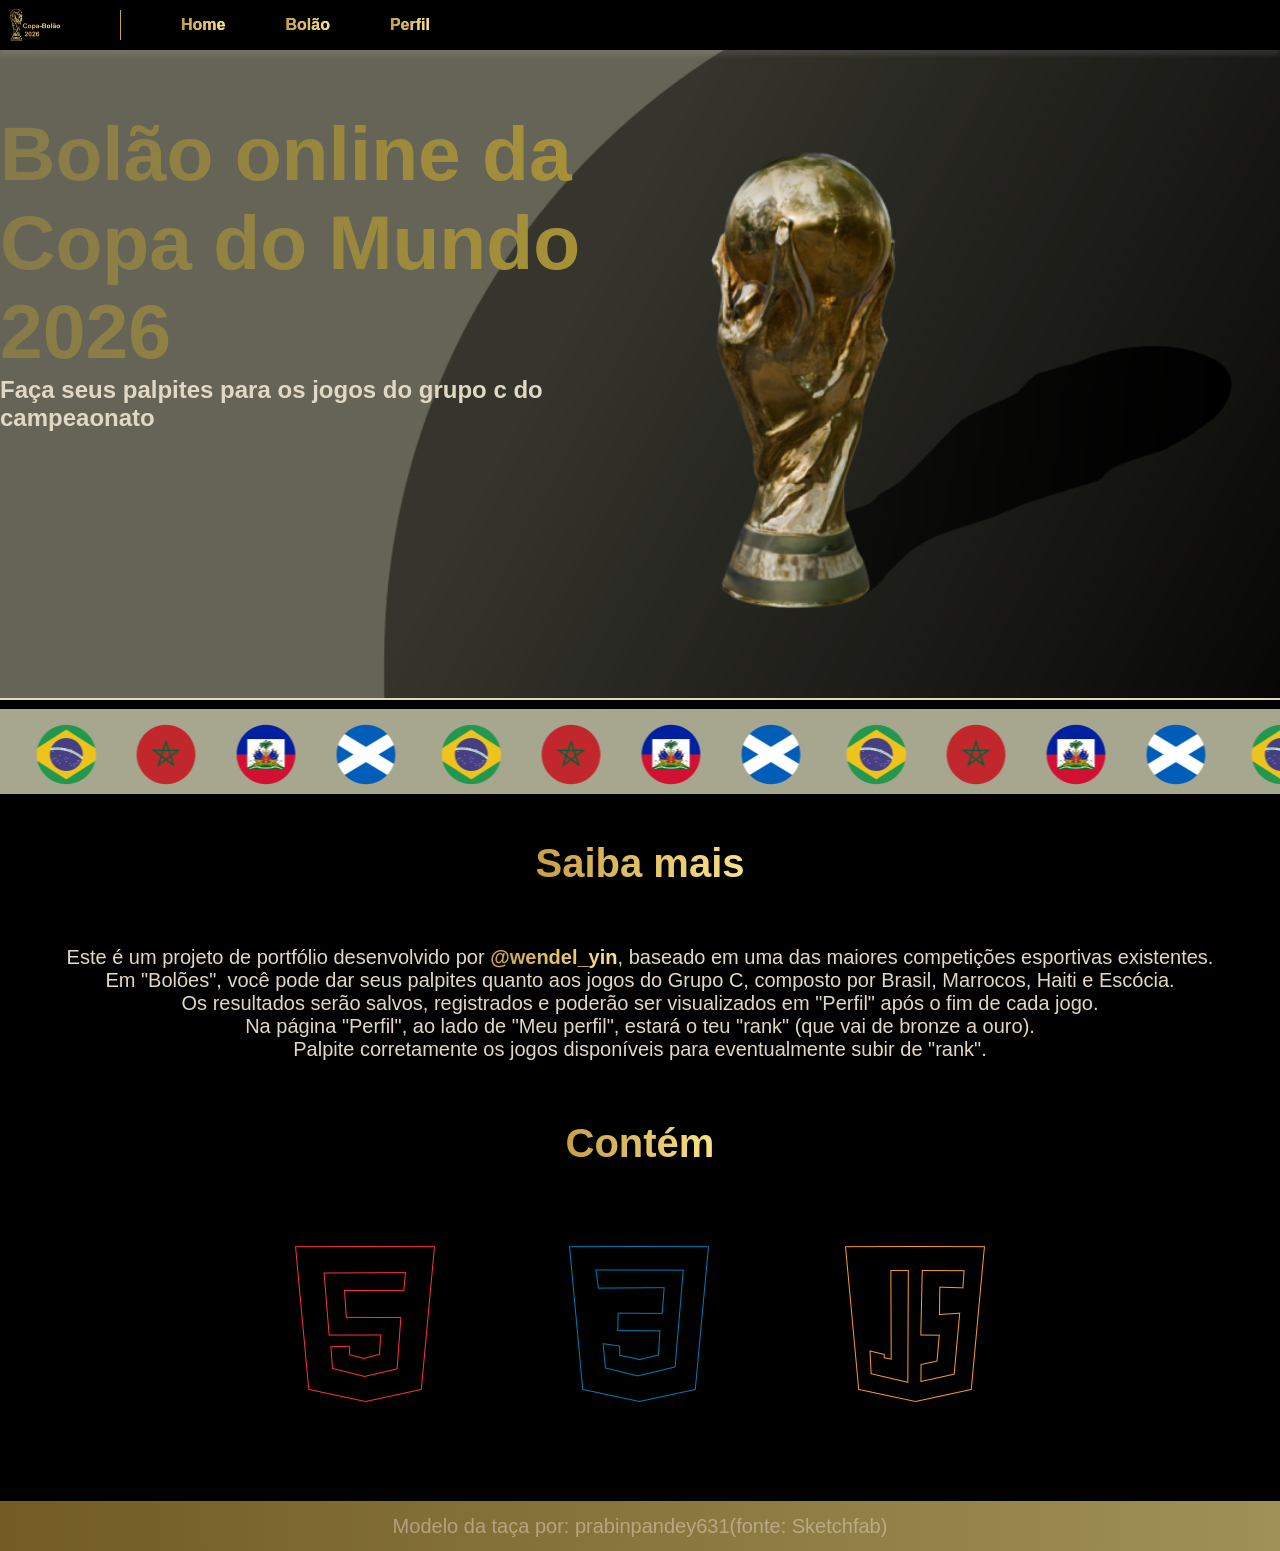
<file: index.html>
<!DOCTYPE html>
<html lang="en">
<head>
    <meta charset="UTF-8">
    <meta name="viewport" content="width=device-width, initial-scale=1.0">
    <title>Copa-Bolão</title>
    <link rel="stylesheet" href="home.css">
    <link rel="icon" type="image/x-icon" href="26.ico">
</head>
<body>
    <header>
        <img src="logo.png" alt="">
        <div class="vline"></div>
        <a href="index.html"><h4 class="nav">Home</h4></a>
        <a href="bolao.html"><h4 class="nav">Bolão</h4></a>
        <a href="profile.html"><h4 class="nav">Perfil</h4></a>
    </header>
    <main id="intro">
        <div id="cont">
            <h1 class="off">Bolão online da Copa do Mundo 2026</h1>
            <h2 class="off">Faça seus palpites para os jogos do grupo c do campeaonato</h2>
        </div>
        <div class="cont2">
            <div id="trophy" class="off"></div>
        </div>
    </main>
    <main id="downcont">
        <div class="banner"></div>
        <h3>Saiba mais</h3>
        <p>Este é um projeto de portfólio desenvolvido por <a href="https://www.instagram.com/wendel_yin/">@wendel_yin</a>, baseado em uma das maiores competições esportivas existentes. <br> Em "Bolões", você pode dar seus palpites quanto aos jogos do Grupo C, composto por Brasil, Marrocos, Haiti e Escócia. <br> Os resultados serão salvos, registrados e poderão ser visualizados em "Perfil" após o fim de cada jogo. <br> Na página "Perfil", ao lado de "Meu perfil", estará o teu "rank" (que vai de bronze a ouro). <br>Palpite corretamente os jogos disponíveis para eventualmente subir de "rank".</p>
        <h3>Contém</h3>
        <img src="trio.png" alt="" class="off">
    </main>
    <footer><p>Modelo da taça por: prabinpandey631(fonte: Sketchfab)</p></footer>
    <script src="home.js"></script>
</body>
</html>
</file>
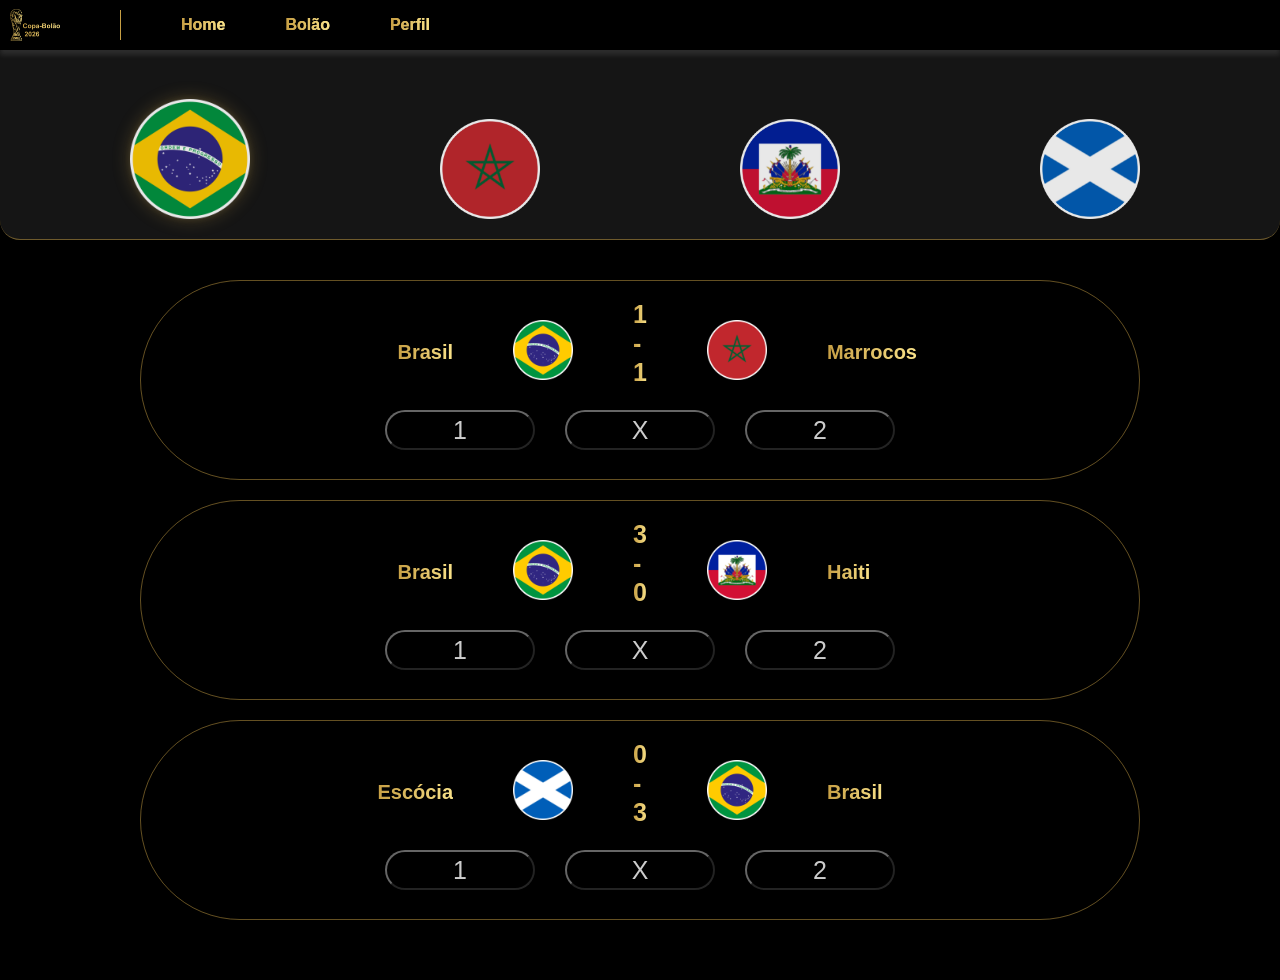
<file: bolao.html>
<!DOCTYPE html>
<html lang="en">
<head>
    <meta charset="UTF-8">
    <meta name="viewport" content="width=device-width, initial-scale=1.0">
    <title>Copa-Bolão</title>
    <link rel="stylesheet" href="wow.css">
    <link rel="icon" type="image/x-icon" href="26.ico">
</head>
<body>
    <header>
        <img src="logo.png" alt="">
        <div class="vline"></div>
        <a href="index.html"><h4 class="nav">Home</h4></a>
        <a href="bolao.html"><h4 class="nav">Bolão</h4></a>
        <a href="profile.html"><h4 class="nav">Perfil</h4></a>
    </header>
    <div class="countries off1">
        <button id="bra_btn"><img src="brasil.png" alt=""></button>        
        <button id="mar_btn"><img src="marrocos.png" alt=""></button>
        <button id="hai_btn"><img src="haiti.png" alt=""></button>   
        <button id="esc_btn"><img src="escocia.png" alt=""></button>             
    </div>
    <main id="jogosdobrasil" class="off2">
        <div class="oddbox">
            <div class="tittle">
                <div class="name casa">
                    <h4>Brasil</h4>
                </div>
            
                <img src="brasil.png" alt="">
                <h4 class="date">1 - 1</h4>
                <img src="marrocos.png" alt="">
                <div class="name fora">
                    <h4>Marrocos</h4>
                </div>
            </div>
            <div class="odd" data-jogo="brasil_marrocos">
                <button class="palpite"><h4>1</h4></button>
                <button class="palpite"><h4>X</h4></button>
                <button class="palpite"><h4>2</h4></button>            
            </div>
        </div>
        <div class="oddbox">
            <div class="tittle">
                <div class="name casa">
                    <h4>Brasil</h4>
                </div>
            
                <img src="brasil.png" alt="">
                <h4 class="date">3 - 0</h4>
                <img src="haiti.png" alt="">
                <div class="name fora">
                    <h4>Haiti</h4>
                </div>
            </div>
            <div class="odd" data-jogo="brasil_haiti">
                <button class="palpite"><h4>1</h4></button>
                <button class="palpite"><h4>X</h4></button>
                <button class="palpite"><h4>2</h4></button>            
            </div>
        </div>
        <div class="oddbox">
            <div class="tittle">
                <div class="name casa">
                    <h4>Escócia</h4>
                </div>
            
                <img src="escocia.png" alt="">
                <h4 class="date">0 - 3</h4>
                <img src="brasil.png" alt="">
                <div class="name fora">
                    <h4>Brasil</h4>
                </div>
            </div>
            <div class="odd" data-jogo="escocia_brasil">
                <button class="palpite"><h4>1</h4></button>
                <button class="palpite"><h4>X</h4></button>
                <button class="palpite"><h4>2</h4></button>            
            </div>
        </div>
    </main>


    <main id="jogosdomarrocos">
        <div class="oddbox">
            <div class="tittle">
                <div class="name casa">
                    <h4>Brasil</h4>
                </div>
            
                <img src="brasil.png" alt="">
                <h4 class="date">1 - 1</h4>
                <img src="marrocos.png" alt="">
                <div class="name fora">
                    <h4>Marrocos</h4>
                </div>
            </div>
            <div class="odd" data-jogo="brasil_marrocos">
                <button class="palpite"><h4>1</h4></button>
                <button class="palpite"><h4>X</h4></button>
                <button class="palpite"><h4>2</h4></button>            
            </div>
        </div>
        <div class="oddbox">
            <div class="tittle">
                <div class="name casa">
                    <h4>Escócia</h4>
                </div>
            
                <img src="escocia.png" alt="">
                <h4 class="date">0 - 1</h4>
                <img src="marrocos.png" alt="">
                <div class="name fora">
                    <h4>Marrocos</h4>
                </div>
            </div>
            <div class="odd" data-jogo="escocia_marrocos">
                <button class="palpite"><h4>1</h4></button>
                <button class="palpite"><h4>X</h4></button>
                <button class="palpite"><h4>2</h4></button>            
            </div>
        </div>
        <div class="oddbox">
            <div class="tittle">
                <div class="name casa">
                    <h4>Marrocos</h4>
                </div>
            
                <img src="marrocos.png" alt="">
                <h4 class="date">4 - 2</h4>
                <img src="haiti.png" alt="">
                <div class="name fora">
                    <h4>Haiti</h4>
                </div>
            </div>
            <div class="odd" data-jogo="marrocos_haiti">
                <button class="palpite"><h4>1</h4></button>
                <button class="palpite"><h4>X</h4></button>
                <button class="palpite"><h4>2</h4></button>            
            </div>
        </div>
    </main>


    <main id="jogosdohaiti">
        <div class="oddbox">
            <div class="tittle">
                <div class="name casa">
                    <h4>Haiti</h4>
                </div>
            
                <img src="haiti.png" alt="">
                <h4 class="date">0 - 1</h4>
                <img src="escocia.png" alt="">
                <div class="name fora">
                    <h4>Escócia</h4>
                </div>
            </div>
            <div class="odd" data-jogo="haiti_escocia">
                <button class="palpite"><h4>1</h4></button>
                <button class="palpite"><h4>X</h4></button>
                <button class="palpite"><h4>2</h4></button>            
            </div>
        </div>
        <div class="oddbox">
            <div class="tittle">
                <div class="name casa">
                    <h4>Brasil</h4>
                </div>
            
                <img src="brasil.png" alt="">
                <h4 class="date">3 - 0</h4>
                <img src="haiti.png" alt="">
                <div class="name fora">
                    <h4>Haiti</h4>
                </div>
            </div>
            <div class="odd" data-jogo="brasil_haiti">
                <button class="palpite"><h4>1</h4></button>
                <button class="palpite"><h4>X</h4></button>
                <button class="palpite"><h4>2</h4></button>            
            </div>
        </div>
        <div class="oddbox">
            <div class="tittle">
                <div class="name casa">
                    <h4>Marrocos</h4>
                </div>
            
                <img src="marrocos.png" alt="">
                <h4 class="date">4 - 2</h4>
                <img src="haiti.png" alt="">
                <div class="name fora">
                    <h4>Haiti</h4>
                </div>
            </div>
            <div class="odd" data-jogo="marrocos_haiti">
                <button class="palpite"><h4>1</h4></button>
                <button class="palpite"><h4>X</h4></button>
                <button class="palpite"><h4>2</h4></button>            
            </div>
        </div>
    </main>



    <main id="jogosdaescocia">
        <div class="oddbox">
            <div class="tittle">
                <div class="name casa">
                    <h4>Haiti</h4>
                </div>
            
                <img src="haiti.png" alt="">
                <h4 class="date">0 - 1</h4>
                <img src="escocia.png" alt="">
                <div class="name fora">
                    <h4>Escócia</h4>
                </div>
            </div>
            <div class="odd" data-jogo="haiti_escocia">
                <button class="palpite"><h4>1</h4></button>
                <button class="palpite"><h4>X</h4></button>
                <button class="palpite"><h4>2</h4></button>            
            </div>
        </div>
        <div class="oddbox">
            <div class="tittle">
                <div class="name casa">
                    <h4>Escócia</h4>
                </div>
            
                <img src="escocia.png" alt="">
                <h4 class="date">0 - 1</h4>
                <img src="marrocos.png" alt="">
                <div class="name fora">
                    <h4>Marrocos</h4>
                </div>
            </div>
            <div class="odd" data-jogo="escocia_marrocos">
                <button class="palpite"><h4>1</h4></button>
                <button class="palpite"><h4>X</h4></button>
                <button class="palpite"><h4>2</h4></button>            
            </div>
        </div>
        <div class="oddbox">
            <div class="tittle">
                <div class="name casa">
                    <h4>Escócia</h4>
                </div>
            
                <img src="escocia.png" alt="">
                <h4 class="date">0 - 3</h4>
                <img src="brasil.png" alt="">
                <div class="name fora">
                    <h4>Brasil</h4>
                </div>
            </div>
            <div class="odd" data-jogo="escocia_brasil">
                <button class="palpite"><h4>1</h4></button>
                <button class="palpite"><h4>X</h4></button>
                <button class="palpite"><h4>2</h4></button>            
            </div>
        </div>
    </main>

    <script src="rpv.js"></script>
</body>
</html>
</file>
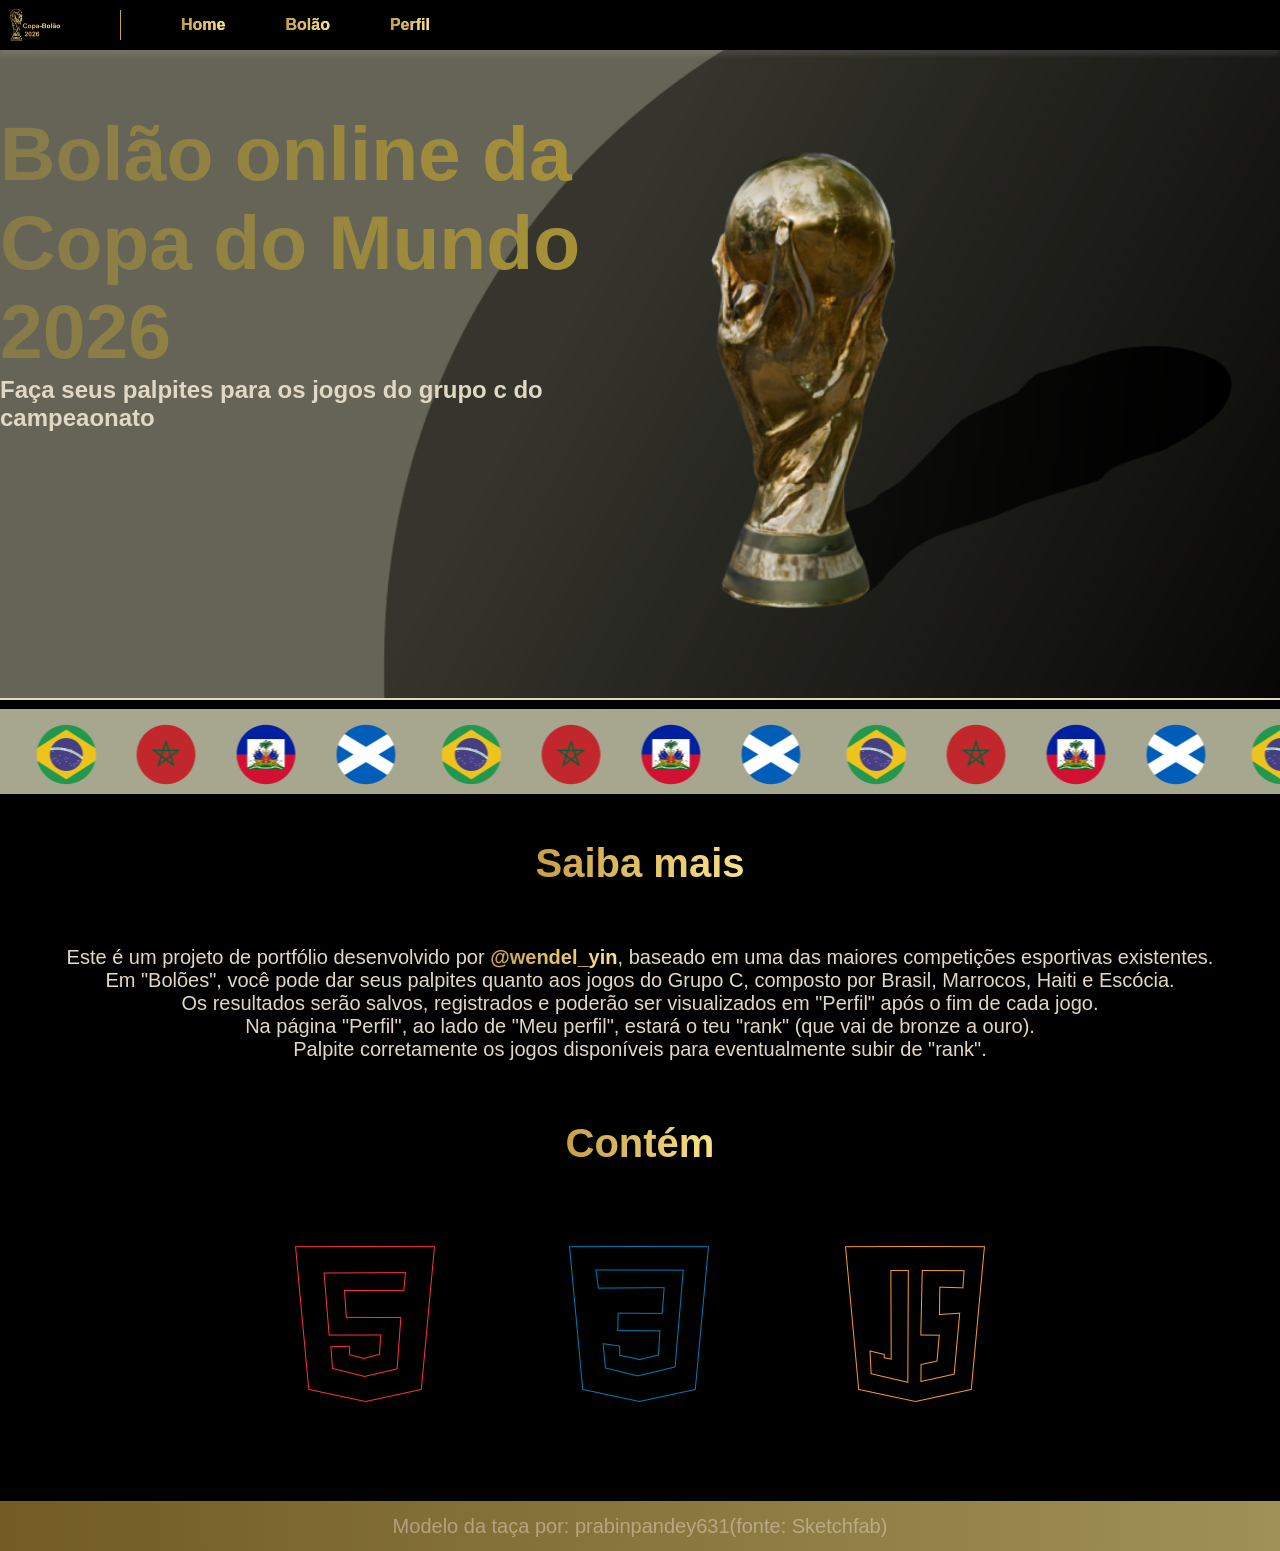
<file: home.html>
<!DOCTYPE html>
<html lang="en">
<head>
    <meta charset="UTF-8">
    <meta name="viewport" content="width=device-width, initial-scale=1.0">
    <title>Copa-Bolão</title>
    <link rel="stylesheet" href="home.css">
    <link rel="icon" type="image/x-icon" href="26.ico">
</head>
<body>
    <header>
        <img src="logo.png" alt="">
        <div class="vline"></div>
        <a href="home.html"><h4 class="nav">Home</h4></a>
        <a href="bolao.html"><h4 class="nav">Bolão</h4></a>
        <a href="profile.html"><h4 class="nav">Perfil</h4></a>
    </header>
    <main id="intro">
        <div id="cont">
            <h1 class="off">Bolão online da Copa do Mundo 2026</h1>
            <h2 class="off">Faça seus palpites para os jogos do grupo c do campeaonato</h2>
        </div>
        <div class="cont2">
            <div id="trophy" class="off"></div>
        </div>
    </main>
    <main id="downcont">
        <div class="banner"></div>
        <h3>Saiba mais</h3>
        <p>Este é um projeto de portfólio desenvolvido por <a href="https://www.instagram.com/wendel_yin/">@wendel_yin</a>, baseado em uma das maiores competições esportivas existentes. <br> Em "Bolões", você pode dar seus palpites quanto aos jogos do Grupo C, composto por Brasil, Marrocos, Haiti e Escócia. <br> Os resultados serão salvos, registrados e poderão ser visualizados em "Perfil" após o fim de cada jogo. <br> Na página "Perfil", ao lado de "Meu perfil", estará o teu "rank" (que vai de bronze a ouro). <br>Palpite corretamente os jogos disponíveis para eventualmente subir de "rank".</p>
        <h3>Contém</h3>
        <img src="trio.png" alt="" class="off">
    </main>
    <footer><p>Modelo da taça por: prabinpandey631(fonte: Sketchfab)</p></footer>
    <script src="home.js"></script>
</body>
</html>
</file>
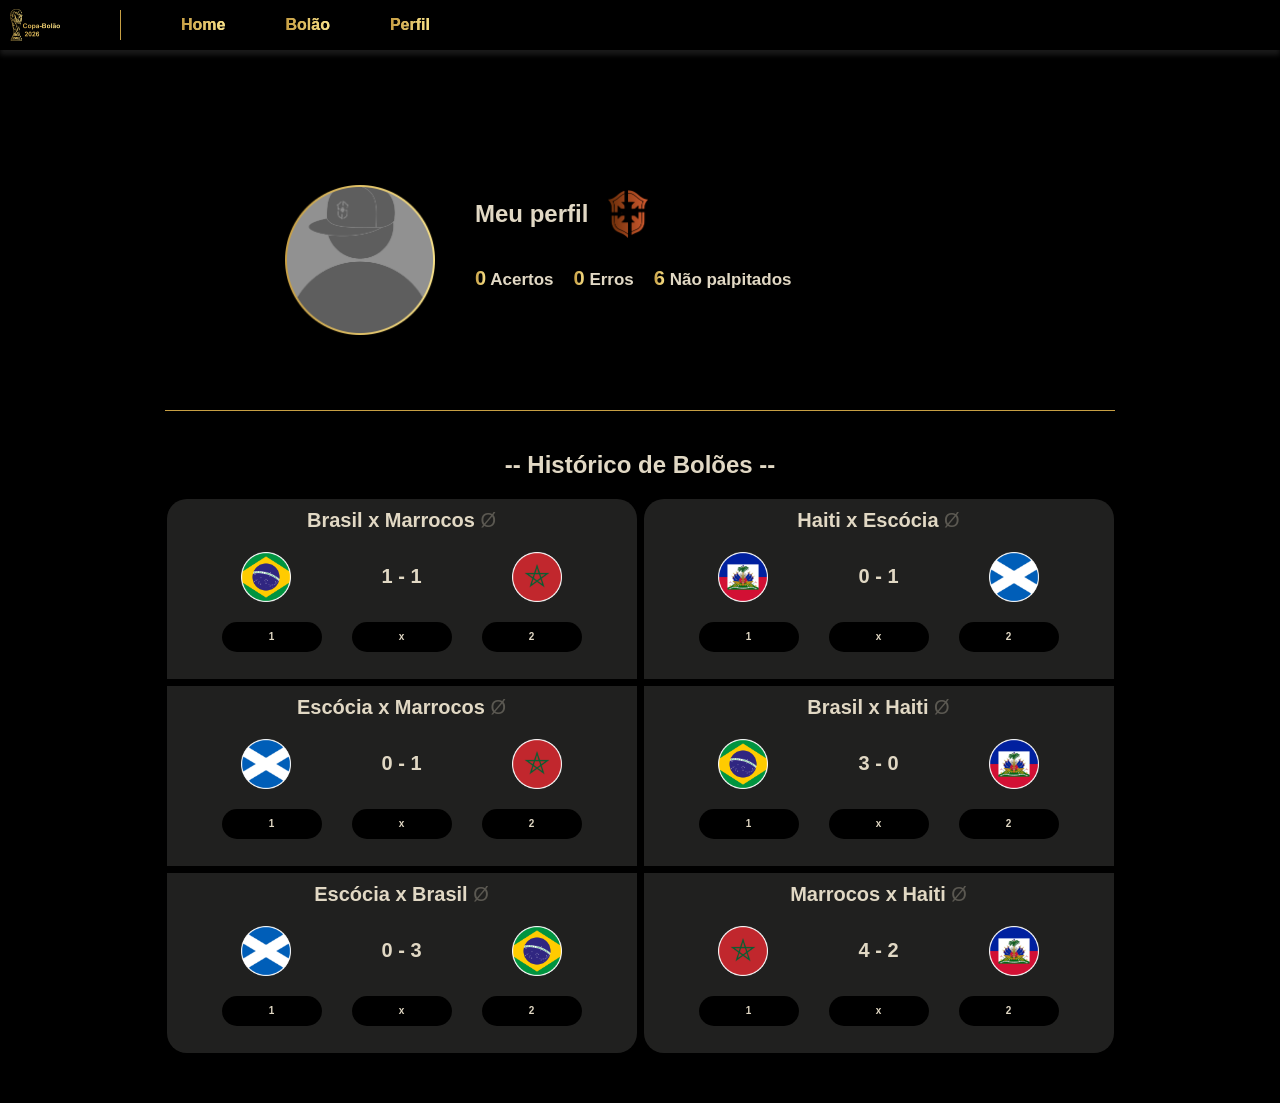
<file: profile.html>
<!DOCTYPE html>
<html lang="en">
<head>
    <meta charset="UTF-8">
    <meta name="viewport" content="width=device-width, initial-scale=1.0">
    <title>Copa-Bolão</title>
    <link rel="stylesheet" href="profile.css">
    <link rel="icon" type="image/x-icon" href="26.ico">
</head>
<body>
    <header>
        <img src="logo.png" alt="">
        <div class="vline"></div>
        <a href="index.html"><h4 class="nav">Home</h4></a>
        <a href="bolao.html"><h4 class="nav">Bolão</h4></a>
        <a href="profile.html"><h4 class="nav">Perfil</h4></a>
    </header>
    <main>
        <div class="topprof"><img src="profile.png" alt=""> <div id="infos"><div id="name"><h2>Meu perfil</h2><img id="rank" src="bronze.png" alt=""></div><div id="numbs"><h2><mark id="acertos">0</mark> Acertos</h2> <h2><mark id="erros">0</mark> Erros</h2> <h2><mark id="nao_palpitados">0</mark> Não palpitados</h2></div></div></div>
        <div id="hline"></div>
        <h2>-- Histórico de Bolões --</h2>
        <div id="hist">
            <div class="oddbox topo off" id="um" data-jogo="brasil_marrocos">
                <h4>Brasil x Marrocos <strong id="s1">&#x29D7;</strong></h4>
                <div class="match"><img src="brasil.png" alt=""> <h4>1 - 1</h4> <img src="marrocos.png" alt=""></div>
                <div class="odd">
                    <div class="option" data-opcao="1"><h4>1</h4></div>
                    <div class="option" data-opcao="X"><h4>x</h4></div>
                    <div class="option" data-opcao="2"><h4>2</h4></div>            
                </div>
            </div>
            <div class="oddbox topo off" id="dois" data-jogo="haiti_escocia">
                <h4>Haiti x Escócia <strong id="s2">&#x29D7;</strong></h4>
                <div class="match"><img src="haiti.png" alt=""> <h4>0 - 1</h4> <img src="escocia.png" alt=""></div>
                <div class="odd">
                    <div class="option" data-opcao="1"><h4>1</h4></div>
                    <div class="option" data-opcao="X"><h4>x</h4></div>
                    <div class="option" data-opcao="2"><h4>2</h4></div>            
                </div>
            </div>
            <div class="oddbox off" id="tres" data-jogo="escocia_marrocos">
                <h4>Escócia x Marrocos <strong id="s3">&#x29D7;</strong></h4>
                <div class="match"><img src="escocia.png" alt=""> <h4>0 - 1</h4> <img src="marrocos.png" alt=""></div>
                <div class="odd">
                    <div class="option" data-opcao="1"><h4>1</h4></div>
                    <div class="option" data-opcao="X"><h4>x</h4></div>
                    <div class="option" data-opcao="2"><h4>2</h4></div>            
                </div>
            </div>
            <div class="oddbox off" id="quatro" data-jogo="brasil_haiti">
                <h4>Brasil x Haiti <strong id="s4">&#x29D7;</strong></h4>
                <div class="match"><img src="brasil.png" alt=""> <h4>3 - 0</h4> <img src="haiti.png" alt=""></div>
                <div class="odd">
                    <div class="option" data-opcao="1"><h4>1</h4></div>
                    <div class="option" data-opcao="X"><h4>x</h4></div>
                    <div class="option" data-opcao="2"><h4>2</h4></div>            
                </div>
            </div>
            <div class="oddbox fundo off" id="cinco" data-jogo="escocia_brasil">
                <h4>Escócia x Brasil <strong id="s5">&#x29D7;</strong></h4>
                <div class="match"><img src="escocia.png" alt=""> <h4>0 - 3</h4> <img src="brasil.png" alt=""></div>
                <div class="odd">
                    <div class="option" data-opcao="1"><h4>1</h4></div>
                    <div class="option" data-opcao="X"><h4>x</h4></div>
                    <div class="option" data-opcao="2"><h4>2</h4></div>            
                </div>
            </div>
            <div class="oddbox fundo off" id="seis" data-jogo="marrocos_haiti">
                <h4>Marrocos x Haiti <strong id="s6">&#x29D7;</strong></h4>
                <div class="match"><img src="marrocos.png" alt=""> <h4>4 - 2</h4> <img src="haiti.png" alt=""></div>
                <div class="odd">
                    <div class="option" data-opcao="1"><h4>1</h4></div>
                    <div class="option" data-opcao="X"><h4>x</h4></div>
                    <div class="option" data-opcao="2"><h4>2</h4></div>            
                </div>
            </div>
        </div>
    </main>

    <script src="profile.js"></script>
</body>
</html>
</file>
<file: home.css>
body{
    margin: 0;
    background-color: black;
}
main{
    display: flex;
    flex-direction: column;
    justify-content: center;
    align-items: flex-start;
    margin: 0;
}

header{
    background-color: black;
    width: 100%;
    position: fixed;
    display: flex;
    justify-content: flex-start;
    align-items: center;
    height: 50px;
    box-shadow: 0px 5px 5px 0px rgba(255, 255, 255, 0.1);
    z-index: 99999;
    gap: 60px;
}

header > a > h4{
    background: linear-gradient(90deg, rgb(199, 159, 68), rgb(249, 226, 137));
    -webkit-text-fill-color: transparent;
    -webkit-background-clip: text;
    font-family: Arial, Helvetica, sans-serif;
}

a{
    text-decoration: none;
    background: linear-gradient(90deg, rgb(199, 159, 68), rgb(249, 226, 137));
    -webkit-text-fill-color: transparent;
    -webkit-background-clip: text;
    font-family: Arial, Helvetica, sans-serif;
    font-weight: bold;
}

a:hover{
    text-decoration: underline;
}

header > img{
    width: 50px;
    height: auto;
    margin-left: 10px;
}

.vline{
    height: 30px;
    width: 1px;
    background-color: rgb(199, 159, 68);
}

h1{
    position: relative;
    background: linear-gradient(90deg, rgb(134, 122, 73), rgb(170, 147, 54));
    -webkit-text-fill-color: transparent;
    -webkit-background-clip: text;
    font-family: Arial, Helvetica, sans-serif;
    font-size: clamp(32px, 6vw, 80px);
    top: 80px;
    margin: 0;
    margin-top: 80px;
}

main{
    display: flex;
    height: 500px;
    width: 100%;
    justify-content: center;
    align-items: center;
    flex-direction: row;
    gap: 10px;
}

main > div{
    height: 800px;
    width: min(700px, 90%);
    display: flex;
    justify-content: center;
    align-items: center;
    margin: 0;
}


#trophy{
    width: min(450px, 90vw);
    display: flex;
    justify-content: center;
    align-items: center;
    opacity: 0.8;
    position: relative;
    top: 10px;
    right: 80px;
    z-index: 2;
}

#trophy > img{
    width: 100%;
    max-width: 300px;
    height: auto;
    filter: drop-shadow(0 0 10px rgba(255, 221, 29, 0.4));
}

#intro{
    height: 700px;
    border-bottom: 2px solid rgb(225, 216, 196);
    background-image: url("default.png");
    background-size: cover;
    background-position: center;
    background-repeat: no-repeat;
    margin-bottom: 1px;
}

#downcont{
    height: 800px;
    display: flex;
    flex-direction: column;
    justify-content: flex-start;
    align-items: center;
    gap: 0;
}

#downcont > img{
    margin-top: 40px;
    transition-duration: 0.2s;
}


footer{
    width: 100%;
    height: 50px;
    background-image: linear-gradient(90deg, rgb(114, 91, 37), rgb(159, 145, 87));
    display: flex;
    justify-content: center;
    align-items: center;
}

#cont{
    align-content: flex-start;
    justify-content: flex-start;
    width: min(700px, 90%);
    flex-direction: column;
}

#cont2{
    align-content: flex-start;
    justify-content: flex-start;
    width: min(700px, 90%);
    flex-direction: column;
}

h2{
    position: relative;
    color: rgb(225, 216, 196);
    font-family: Arial, Helvetica, sans-serif;
    top: 60px;
}

.banner{
    background-image: url(banner.png);
    width: 100%;
    height: 100px;
    margin: 0;
    background-position: center;
    background-repeat: repeat-x;
    animation: moveFlags 12s linear infinite;
}

@keyframes moveFlags{
    from{
        background-position: 0 0;
    }

    to{
        background-position: -405.157px 0;
    }
}

h3{
    background: linear-gradient(90deg, rgb(199, 159, 68), rgb(249, 226, 137));
    -webkit-text-fill-color: transparent;
    -webkit-background-clip: text;
    font-family: Arial, Helvetica, sans-serif;
    font-size: clamp(24px, 4vw, 40px);
}

p{
    color: rgb(225, 216, 196);
    font-family: Arial, Helvetica, sans-serif;
    font-size: clamp(15px, 2vw, 20px);
    text-align: center;
}

footer > p{
    font-size: 20px;
    opacity: 50%;
}

.off{
    transform: translateY(30px);
    opacity: 0;
    transition-duration: 0.5s;
}

.on{
    transform: translate(0, 0);
    opacity: 1;

}


/* ========================= */
/* RESPONSIVIDADE GERAL */
/* ========================= */

*{
    box-sizing: border-box;
}

body{
    overflow-x: hidden;
}

/* ------------------------- */
/* TABLETS */
/* ------------------------- */

@media (max-width: 1024px){

    header{
        gap: 30px;
    }

    #intro{
        flex-direction: column;
        height: auto;
        padding-top: 100px;
        padding-bottom: 60px;
    }

    #cont{
        width: 90%;
        text-align: center;
        align-items: center;
    }

    h1{
        position: static;
        font-size: 60px;
        margin-top: 0;
    }

    h2{
        position: static;
        font-size: 24px;
        text-align: center;
    }

    #intro > div{
        width: 100%;
        height: auto;
    }

    #trophy{
        width: 400px;
        height: 400px;
        left: 0;
        bottom: 0;
    }

    .glow{
        left: 50%;
        top: 250px;
    }

    #downcont{
        height: auto;
        padding-bottom: 50px;
    }

    #downcont img{
        width: 90%;
        max-width: 700px;
        height: auto;
    }

    p{
        width: 90%;
    }

}

/* ------------------------- */
/* CELULARES */
/* ------------------------- */

@media (max-width: 768px){

    header{
        gap: 15px;
        justify-content: center;
        flex-wrap: wrap;
        height: auto;
        padding: 10px 0;
    }

    header > img{
        width: 40px;
    }

    header h4{
        font-size: 14px;
    }

    .vline{
        display: none;
    }

    #intro{
        padding-top: 120px;
    }

    h1{
        font-size: 42px;
        width: 100%;
    }

    h2{
        font-size: 18px;
        width: 100%;
    }

    #trophy{
        width: 300px;
        height: 300px;
    }

    .glow{
        width: 180px;
        height: 180px;
        filter: blur(60px);
        top: 180px;
    }

    h3{
        font-size: 32px;
        text-align: center;
    }

    p{
        width: 92%;
        font-size: 16px;
        line-height: 1.6;
    }

    footer{
        padding: 10px;
        height: auto;
    }

    footer p{
        font-size: 14px;
    }

}

/* ------------------------- */
/* CELULARES PEQUENOS */
/* ------------------------- */

@media (max-width: 480px){

    h1{
        font-size: 32px;
    }

    h2{
        font-size: 16px;
    }

    h3{
        font-size: 26px;
    }

    p{
        font-size: 15px;
    }

    #trophy{
        width: 240px;
        height: 240px;
    }

    .glow{
        width: 140px;
        height: 140px;
        filter: blur(50px);
    }

}
</file>
<file: wow.css>
body{
    margin: 0;
    background-color: black;
    overflow-x: hidden;
}
main{
    display: flex;
    flex-direction: column;
    justify-content: center;
    align-items: flex-start;
    margin: 0;
}

header{
    background-color: black;
    width: 100%;
    position: fixed;
    display: flex;
    justify-content: flex-start;
    align-items: center;
    height: 50px;
    box-shadow: 0px 5px 5px 0px rgba(255, 255, 255, 0.1);
    z-index: 99999;
    gap: 60px;
}

header > a > h4{
    background: linear-gradient(90deg, rgb(199, 159, 68), rgb(249, 226, 137));
    -webkit-text-fill-color: transparent;
    -webkit-background-clip: text;
    font-family: Arial, Helvetica, sans-serif;
    text-decoration: none;
}

a{
    text-decoration: none;
    background: linear-gradient(90deg, rgb(199, 159, 68), rgb(249, 226, 137));
    -webkit-text-fill-color: transparent;
    -webkit-background-clip: text;
    font-family: Arial, Helvetica, sans-serif;
}

a:hover{
    text-decoration: underline;
}

header > img{
    width: 50px;
    height: auto;
    margin-left: 10px;
}

.vline{
    height: 30px;
    width: 1px;
    background-color: rgb(199, 159, 68);
}

.countries{
    background-color: rgb(21, 21, 21);
    display: flex;
    flex-direction: row;
    width: 100%;
    height: 240px;
    justify-content: center;
    align-items: flex-end;
    gap: 200px;
    border-bottom: 1px solid rgba(199, 160, 68, 0.5);
    border-radius: 20px;
    margin-bottom: 40px;
}

.countries > button{
    position: relative;
    bottom: 20px;
    height: 100px;
    width: 100px;
    display: flex;
    justify-content: center;
    align-items: center;
    background-color: transparent;
    border: none;
    cursor: pointer;
    border-radius: 200px;
    transition-duration: 0.2s;
}

.countries > button > img{
    height: 100px;
    width: 100px;
    opacity: 90%;
}

main{
    width: 100%;
    height: 450px;
    display: flex;
    justify-content: center;
    align-items: center;
    gap: 20px;
    overflow: hidden;
}

.oddbox{
    height: 200px;
    width: min(1000px, 95%);
    display: flex;
    flex-direction: column;
    justify-content: center;
    align-items: center;
    border: 1px solid rgba(199, 160, 68, 0.5);
    border-radius: 100px;

}

.tittle{
    height: 120px;
    width: min(400px, 100%);
    display: flex;
    flex-direction: row;
    justify-content: center;
    align-items: center;
    gap: 60px;

}

.tittle > img{
    height: 60px;
    width: 60px;
    position: relative;
    bottom: 10px;
    margin: 0;
}


.tittle > h4{
    background: linear-gradient(90deg, rgb(199, 159, 68), rgb(249, 226, 137));;
    -webkit-text-fill-color: transparent;
    -webkit-background-clip: text;
    font-family: Arial, Helvetica, sans-serif;
    font-size: 25px;
    margin-top: 0;
}

.name{
    display: flex;
    align-items: center;
    height: 100px;
    width: 50px;
    overflow: visible;
    position: relative;
    bottom: 8px;
}

.casa{
    justify-content: flex-end;
}

.fora{
    justify-content: flex-start;
}

.name > h4{
    background: linear-gradient(90deg, rgb(199, 159, 68), rgb(249, 226, 137));;
    -webkit-text-fill-color: transparent;
    -webkit-background-clip: text;
    font-family: Arial, Helvetica, sans-serif;
    font-size: 20px;
    position: absolute;
    white-space: nowrap;
}

.odd{
    display: flex;
    flex-direction: row;
    align-items: center;
    justify-content: center;
    gap: 30px;
}

.odd > button{
    position: relative;
    bottom: 10px;
    height: 40px;
    width: 150px;
    display: flex;
    justify-content: center;
    align-items: center;
    border-color: rgba(199, 160, 68, 0.5);
    background-color: transparent;
    border-radius: 50px;
    gap: 30px;
    cursor: pointer;
}

.odd > button:hover{
    background-color: rgba(255, 214, 119, 0.2);
}

.odd > button > img{
    height: 30px;
    width: 30px;
    opacity: 90%;
}

.odd > button > h4{
    color: white;
    font-family: Arial, Helvetica, sans-serif;
    font-size: 25px; 
    font-weight: 200;
}

#jogosdobrasil{
    display: flex;
    justify-content: flex-start;
    height: 700px;
}

#jogosdomarrocos{
    display: none;
    justify-content: flex-start;
    height: 700px;
}

#jogosdohaiti{
    display: none;
    justify-content: flex-start;
    height: 700px;
}

#jogosdaescocia{
    display: none;
    justify-content: flex-start;
    height: 700px;
}

@keyframes left_out {
    from{
        transform: translateX(0px);
    }

    to{
        transform: translateX(-1300px);
    }
}

@keyframes left_in {
    from{
        opacity: 0;
        transform: translateX(-1300px);
    }

    to{
        opacity: 1;
        transform: translateX(0px);
    }
}

@keyframes right_out {
    from{
        transform: translateX(0px);
    }

    to{
        transform: translateX(1300px);
    }
}

@keyframes right_in {
    from{
        transform: translateX(1300px);
    }

    to{
        transform: translateX(0px);
    }
}

.off1{
    transform: translateY(-200px);
    transition-duration: 1s;
}

.off2{
    transform: translateY(30px);
    opacity: 0;
    transition-duration: 0.5s;
}

.on{
    transform: translate(0, 0);
    opacity: 1;

}

button.selecionado{
    background-color: rgba(255, 214, 119, 0.4);
    border-color: white;
}

.correto button.selecionado{

    border-color: rgb(0, 255, 85);

}

.errado button.selecionado{

    border-color: rgb(109, 20, 20);

}

.sem-palpite button{

    border-color: gray;

}

.bloqueado{

    pointer-events: none;

    opacity: 0.8;

}

.bloqueado button{
    pointer-events: none;
    cursor: not-allowed;
}

/* ========================= */
/* RESPONSIVIDADE */
/* ========================= */

*{
    box-sizing: border-box;
}

/* Tablets */
@media (max-width: 1024px){

    header{
        gap: 30px;
    }

    .countries{
        gap: 60px;
        height: 180px;
        padding-top: 50px;
    }

    .countries > button,
    .countries > button > img{
        width: 80px;
        height: 80px;
    }

    .oddbox{
        width: 95%;
        max-width: 900px;
    }

    .odd > button{
        width: 120px;
    }

}

/* Celulares */
@media (max-width: 768px){

    header{
        gap: 15px;
        flex-wrap: wrap;
        justify-content: center;
        height: auto;
        padding: 10px 0;
    }

    .vline{
        display: none;
    }

    header > img{
        width: 40px;
    }

    header h4{
        font-size: 14px;
    }

    .countries{
        padding-top: 140px;
        gap: 15px;
        height: auto;
        padding: 90px 10px 20px 10px;
        flex-wrap: wrap;
        align-items: center;
    }

    .countries > button{
        bottom: 0;
        width: 65px;
        height: 65px;
    }

    .countries > button > img{
        width: 65px;
        height: 65px;
    }

    main{
        height: auto;
        padding-bottom: 30px;
    }

    .oddbox{
        width: 95%;
        height: auto;
        border-radius: 30px;
        padding: 15px;
    }

    .tittle{
        width: 100%;
        gap: 15px;
        flex-wrap: wrap;
        height: auto;
        display: flex;
        flex-direction: row;
        justify-content: center !important;
        align-items: center !important;
    }

    .tittle > img{
        width: 45px;
        height: 45px;
        bottom: 0;
    }

    .date{
        font-size: 16px !important;
    }

    .name{
        width: auto;
        height: auto;
        position: static;
    }

    .name > h4{
        position: static;
        font-size: 16px;
    }

    .odd{
        width: 100%;
        gap: 10px;
        flex-wrap: wrap;
    }

    .odd > button{
        width: 30%;
        min-width: 80px;
        height: 45px;
        bottom: 0;
    }

    .odd > button > h4{
        font-size: 20px;
    }

    #jogosdobrasil,
    #jogosdomarrocos,
    #jogosdohaiti,
    #jogosdaescocia{
        height: auto !important;
        gap: 15px !important;
        padding-bottom: 20px !important;
    }

}

/* Celulares pequenos */
@media (max-width: 480px){

    .countries{
        gap: 10px;
    }

    .countries > button,
    .countries > button > img{
        width: 55px;
        height: 55px;
    }

    .tittle{
        gap: 10px;
    }

    .tittle > img{
        width: 38px;
        height: 38px;
    }

    .name > h4{
        font-size: 14px;
    }

    .date{
        font-size: 14px !important;
    }

    .odd > button{
        width: 90px;
        height: 40px;
    }

    .odd > button > h4{
        font-size: 18px;
    }

}

@media (max-width: 768px){

    *{
        animation: none !important;
        trasition: none !important;
    }

    .countries{
        background:  rgb(21, 21, 21) !important;
    }

    .countries > button{
        display: flex !important;
        width: 80px !important;
        height: 80px !important;
        border: none !important;
        opacity: 1 !important;
        visibility: visible !important;
    }

    .countries > button > img{
        display: block !important;
        width: 80px !important;
        height: 80px !important;
        opacity: 1 !important;
    }

    

}
</file>
<file: profile.css>
body{
    margin: 0;
    background-color: black;
}
main{
    display: flex;
    flex-direction: column;
    justify-content: center;
    align-items: center;
    margin: 0;
    padding-bottom: 50px;
}

header{
    background-color: black;
    width: 100%;
    position: fixed;
    display: flex;
    justify-content: flex-start;
    align-items: center;
    height: 50px;
    box-shadow: 0px 5px 5px 0px rgba(255, 255, 255, 0.1);
    z-index: 99999;
    gap: 60px;
}

header > a > h4{
    background: linear-gradient(90deg, rgb(199, 159, 68), rgb(249, 226, 137));
    -webkit-text-fill-color: transparent;
    -webkit-background-clip: text;
    font-family: Arial, Helvetica, sans-serif;
}

a{
    text-decoration: none;
    background: linear-gradient(90deg, rgb(199, 159, 68), rgb(249, 226, 137));
    -webkit-text-fill-color: transparent;
    -webkit-background-clip: text;
    font-family: Arial, Helvetica, sans-serif;
    font-weight: bold;
}

a:hover{
    text-decoration: underline;
}

header > img{
    width: 50px;
    height: auto;
    margin-left: 10px;
}

.vline{
    height: 30px;
    width: 1px;
    background-color: rgb(199, 159, 68);
}

.topprof{
    width: 710px;
    position: relative;
    top: 40px;
    height: 300px;
    display: flex;
    flex-direction: row;
    justify-content: flex-start;
    align-items: center;
    gap: 40px;
    margin-bottom: 40px;
}

.topprof > img{
    width: 150px;
    height: 150px;
}

#name{
    display: flex;
    flex-direction: row;
    justify-content: flex-start;
    align-items: flex-start;
    position: relative;
    bottom: 20px;
    margin: 0;
    gap: 20px;
}

h2{
    color: rgb(225, 216, 196);
    font-family: Arial, Helvetica, sans-serif;
}

#name > img{
    position: relative;
    width: 40px;
    height: auto;
    top: 7px;
}

#numbs{
    display: flex;
    flex-direction: row;
    justify-content: center;
    align-items: flex-start;
    gap: 20px;
    margin: 0;
    position: relative;
    bottom: 15px;
}

#numbs > h2{
    color: rgb(225, 216, 196);
    font-family: Arial, Helvetica, sans-serif;
    font-size: 17px;
}

mark{
    background: linear-gradient(90deg, rgb(199, 159, 68), rgb(249, 226, 137));
    -webkit-text-fill-color: transparent;
    -webkit-background-clip: text;
    font-family: Arial, Helvetica, sans-serif;
    font-weight: bold;
    font-size: 20px;
}

#hline{
    width: 950px;
    height: 1px;
    background-color: rgb(199, 159, 68);
    margin-bottom: 20px;
}

.oddbox{
    width: 470px;
    height: 180px;
    display: flex;
    flex-direction: column;
    justify-content: flex-start;
    align-items: center;
    background-color: rgb(32, 32, 31);
}

.oddbox > h4{
    font-family: Arial, Helvetica, sans-serif;
    color: rgb(225, 216, 196);
    font-size: 20px;
    margin-top: 10px;
    margin-bottom: 20px;
    margin-left: 0px;
    margin-right: 0px;
}

.odd{
    display: flex;
    flex-direction: row;
    justify-content: center;
    align-items: center;
    gap: 30px;
    margin: 0;
    position: relative;
    bottom: 10px;
}

.match{
    height: 50px;
    width: 100%;
    display: flex;
    flex-direction: row;
    justify-content: center;
    align-items: center;
    margin-bottom: 30px;
    gap: 50px;
}

.match > h4{
    color: rgb(225, 216, 196);
    font-family: Arial, Helvetica, sans-serif;
    font-size: 20px; 
    margin-left: 40px;
    margin-right: 40px;
}

.option{
    display: flex;
    justify-content: center;
    align-items: center;
    height: 30px;
    width: 100px;
    background-color: black;
    border-radius: 50px;
}

.match > img{
    width: 50px;
    height: 50px;
}

.option > h4{
    color: rgb(225, 216, 196);
    font-family: Arial, Helvetica, sans-serif;
    font-size: 10px; 
}

#hist{
    display: grid;
    grid-template-columns: repeat(2, 1fr);
    grid-template-rows: repeat(3, auto);
    gap: 7px;
}

.topo{
    border-radius: 20px 20px 0px 0px;
}

.fundo{
    border-radius: 0px 0px 20px 20px;
}

.progress{
    margin: 0;
    color: white;
    position: relative;
    font-size: 10px;
    right: 130px;
    top: 10px;
}

.off{
    transform: translateY(30px);
    opacity: 0;
    transition-duration: 0.5s;
}

.on{
    transform: translate(0, 0);
    opacity: 1;

}

#um{
    transition: opacity 0.5s ease, transform 0.5s ease;
}

#dois{
    transition: opacity 0.7s ease, transform 0.7s ease;
}

#tres{
    transition: opacity 0.9s ease, transform 0.9s ease;
}

#quatro{
    transition: opacity 1.1s ease, transform 1.1s ease;
}

#cinco{
    transition: opacity 1.3s ease, transform 1.3s ease;
}

#seis{
    transition: opacity 1.5s ease, transform 1.5s ease;
}

strong{
    font-weight: normal;
    opacity: 0.3;
}

.meu-palpite{

    border: 1px solid rgb(225, 216, 196);

}

.resultado-correto{

    background-color: green;

}

.correto{

    border-left: 1px solid green;

}

.errado{

    border-left: 1px solid red;

}

.sem-palpite{

    border-left: 1px solid gray;

}


/* ========================= */
/* RESPONSIVIDADE GERAL */
/* ========================= */

*{
    box-sizing: border-box;
}

body{
    overflow-x: hidden;
}

main{
    padding-top: 70px;
}

/* ------------------------- */
/* TABLETS */
/* ------------------------- */

@media (max-width: 1024px){

    header{
        gap: 30px;
    }

    .topprof{
        width: 90%;
        height: auto;
        flex-wrap: wrap;
        justify-content: center;
        text-align: center;
        gap: 20px;
    }

    #infos{
        width: 100%;
    }

    #name{
        justify-content: center;
        align-items: center;
        position: static;
        width: 100%;
    }

    #numbs{
        flex-wrap: wrap;
        justify-content: center;
        position: static;
    }

    #hline{
        width: 90%;
    }

    #hist{
        grid-template-columns: repeat(2, 1fr);
        gap: 10px;
    }

    .oddbox{
        width: min(450px, 45vw);
    }

}

/* ------------------------- */
/* CELULARES */
/* ------------------------- */

@media (max-width: 768px){

    header{
        justify-content: center;
        flex-wrap: wrap;
        gap: 15px;
        height: auto;
        padding: 10px 0;
    }

    .vline{
        display: none;
    }

    header > img{
        width: 40px;
    }

    header h4{
        font-size: 14px;
    }

    main{
        padding-top: 110px;
    }

    .topprof{
        width: 95%;
        flex-direction: column;
        top: 0;
        margin-bottom: 20px;
    }

    .topprof > img{
        width: 120px;
        height: 120px;
    }

    #name{
        flex-direction: column;
        gap: 5px;
    }

    #name > img{
        top: 0;
    }

    h2{
        text-align: center;
    }

    #numbs{
        flex-direction: column;
        gap: 5px;
        align-items: center;
    }

    #numbs > h2{
        font-size: 16px;
        margin: 0;
    }

    #hline{
        width: 95%;
    }

    #hist{
        width: 100%;
        display: grid;
        grid-template-columns: repeat(2, 1fr);
        gap: 8px;
        padding: 0 5px;
    }

    .oddbox{
        width: 100%;
        min-width: 0;
        height: auto;
        padding: 10px 0;
    }

    .oddbox > h4{
        font-size: 18px;
        text-align: center;
        padding: 0 10px;
    }

    .match{
        gap: 10px;
        margin-bottom: 20px;
    }

    .match > h4{
        font-size: 16px;
        margin: 0 10px;
    }

    .match > img{
        width: 40px;
        height: 40px;
    }

    .odd{
        gap: 10px;
        width: 100%;
        padding: 0 10px;
    }

    .option{
        width: 80px;
        height: 35px;
    }

}

/* ------------------------- */
/* CELULARES PEQUENOS */
/* ------------------------- */

@media (max-width: 480px){

    #hist{
        grid-template-columns: repeat(2, 1fr);
        gap: 5px;
        padding: 0 3px;
    }

    .oddbox{
        width: 100%;
    }

    .oddbox > h4{
        font-size: 12px;
    }

    .match > h4{
        font-size: 11px;
        margin: 0 3px;
    }

    .match > img{
        width: 24px;
        height: 24px;
    }

    .odd{
        gap: 5px;
    }

    .option{
        width: 40px;
        height: 25px;
    }

    .option > h4{
        font-size: 9px;
    }

}
</file>
